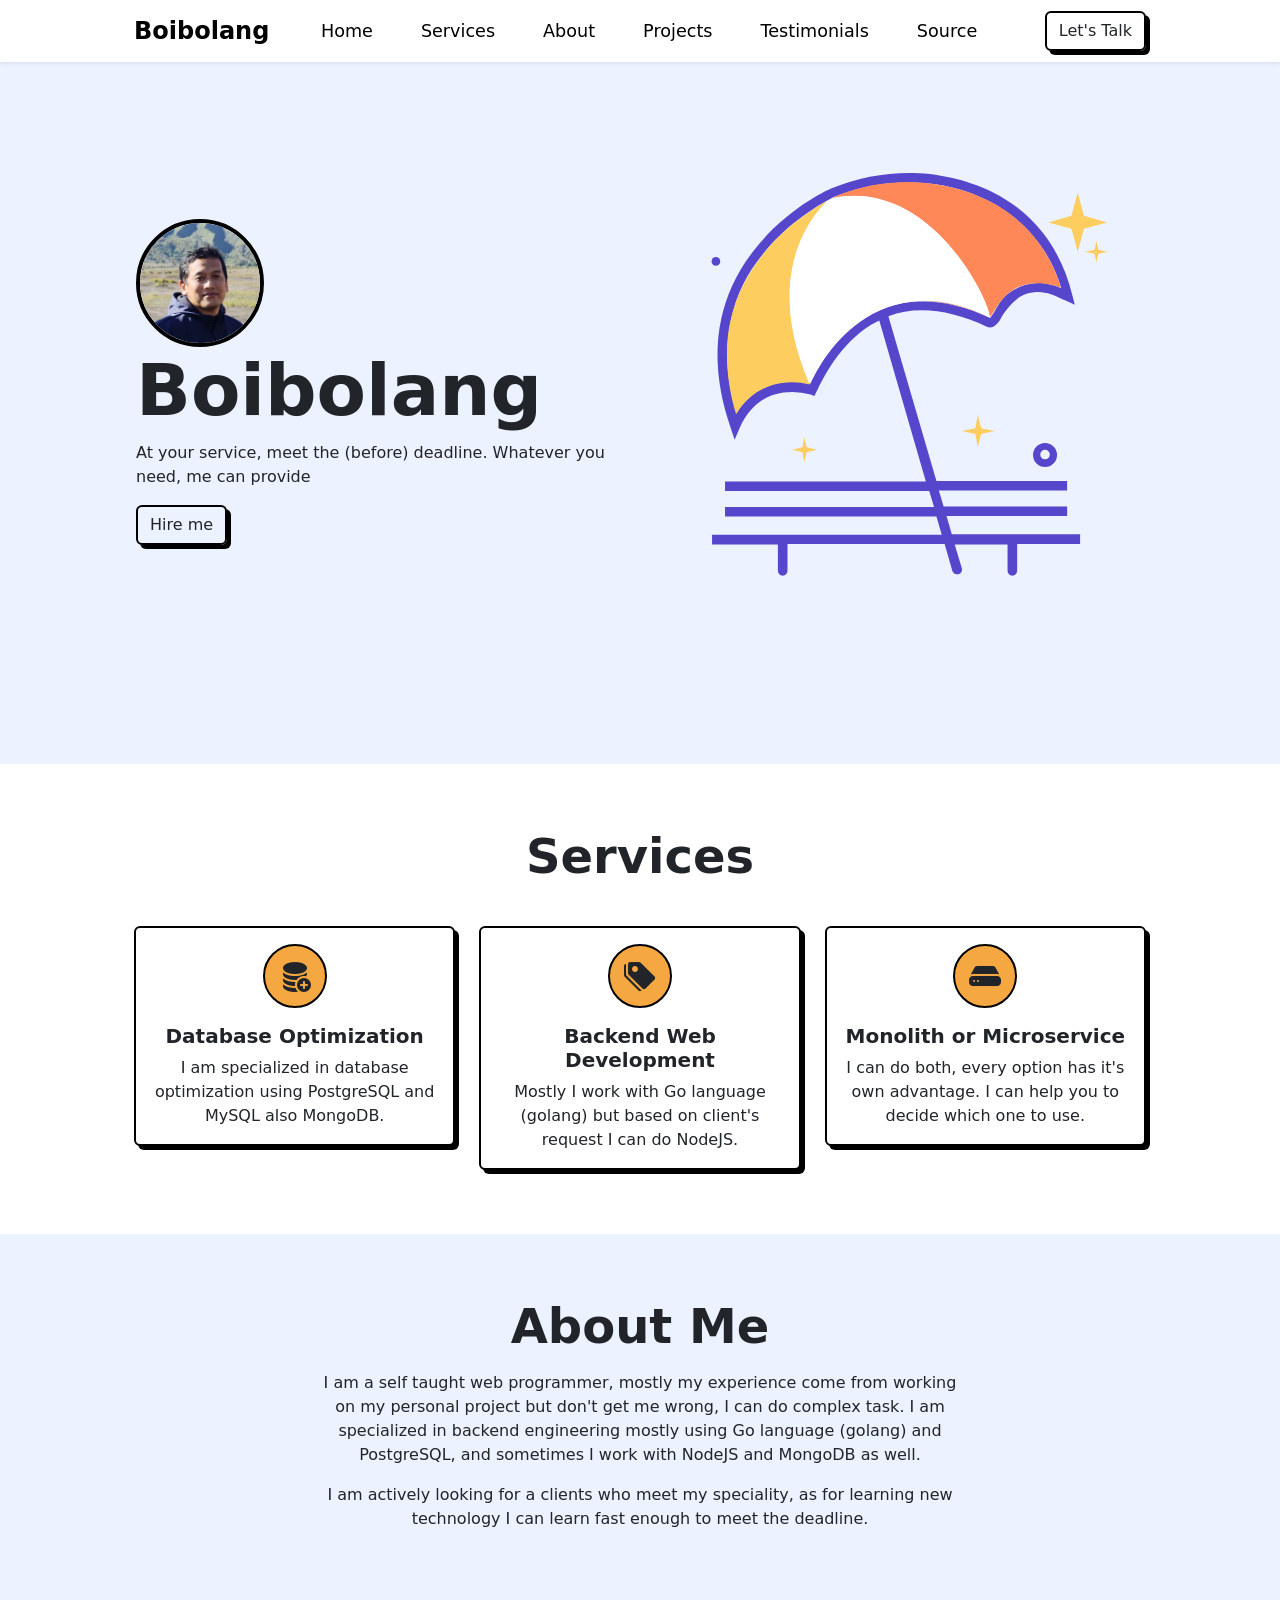
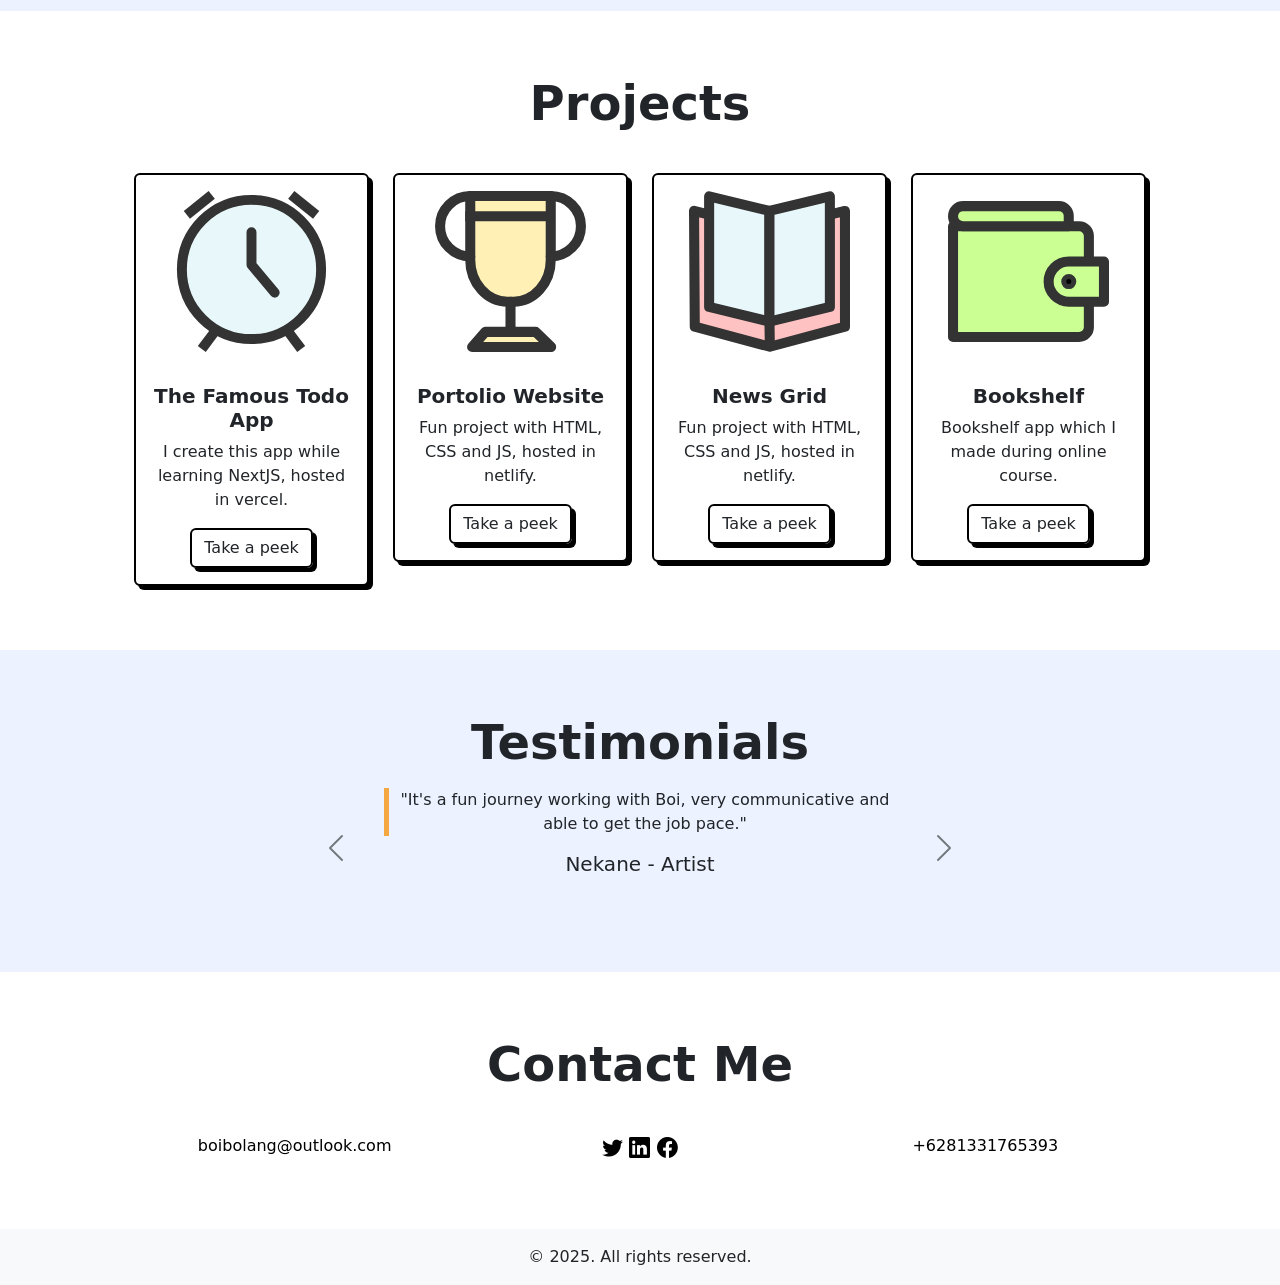
<file: index.html>
<!DOCTYPE html>
<html lang="en">
  <head>
    <meta charset="utf-8" />
    <meta name="viewport" content="width=device-width, initial-scale=1" />
    <title>My Oh My ...</title>
    <link
      href="https://cdn.jsdelivr.net/npm/bootstrap@5.3.7/dist/css/bootstrap.min.css"
      rel="stylesheet"
      integrity="sha384-LN+7fdVzj6u52u30Kp6M/trliBMCMKTyK833zpbD+pXdCLuTusPj697FH4R/5mcr"
      crossorigin="anonymous"
    />
    <link
      rel="stylesheet"
      href="https://cdn.jsdelivr.net/npm/bootstrap-icons@1.13.1/font/bootstrap-icons.min.css"
    />
    <link href="index.css" rel="stylesheet" />
    <link rel="icon" href="assets/monkey.png" type="image/x-icon" />
  </head>
  <body>
    <!-- Navbar -->
    <nav class="navbar navbar-expand-lg fixed-top shadow-sm">
      <div class="container-lg">
        <a href="#" class="navbar-brand fw-bold">Boibolang</a>
        <button
          class="navbar-toggler"
          type="button"
          data-bs-toggle="collapse"
          data-bs-target="#navbarNav"
          aria-controls="navbarNav"
          aria-expanded="false"
          aria-label="Toggle navigation"
        >
          <span class="navbar-toggler-icon"></span>
        </button>
        <div class="collapse navbar-collapse" id="navbarNav">
          <ul class="navbar-nav mx-auto">
            <li class="nav-item">
              <a class="nav-link active" aria-current="page" href="#">Home</a>
            </li>
            <li class="nav-item">
              <a class="nav-link" href="#services">Services</a>
            </li>
            <li class="nav-item">
              <a class="nav-link" href="#about">About</a>
            </li>
            <li class="nav-item">
              <a class="nav-link" href="#projects">Projects</a>
            </li>
            <li class="nav-item">
              <a class="nav-link" href="#testimonials">Testimonials</a>
            </li>
            <li class="nav-item">
              <a
                class="nav-link"
                href="https://www.youtube.com/watch?v=4j_1LWZL0kE"
                >Source</a
              >
            </li>
            <li class="nav-item">
              <a class="nav-link d-lg-none" href="#contact">Contact</a>
            </li>
          </ul>
          <a class="btn btn-outline-dark d-none d-lg-block" href="#contact"
            >Let's Talk</a
          >
        </div>
      </div>
    </nav>
    <!-- Hero -->
    <section class="hero" id="hero">
      <div class="container-lg">
        <div class="row align-items-center">
          <div class="col-sm-6">
            <img class="perpic" src="assets/me.png" alt="">
            <h1 class="display-2 fw-bold">Boibolang</h1>
            <p>
              At your service, meet the (before) deadline. Whatever you need, me can provide
            </p>
            <button class="btn btn-outline-dark btn-large">Hire me</button>
          </div>
          <div class="col-sm-6 text-center">
            <img src="assets/hero-parasol.svg" class="img-fluid" alt="" />
          </div>
        </div>
      </div>
    </section>
    <!-- Section Services -->
    <section class="services" id="services">
      <div class="container">
        <h2 class="display-5 fw-bold mb-3">Services</h2>
        <div class="row">
          <div class="col-lg col-sm-6 mt-4">
            <div class="card">
              <i class="bi bi-database-fill-add"></i>
              <div class="card-body">
                <h5 class="card-title fw-bold">Database Optimization</h5>
                <p class="card-text">
                  I am specialized in database optimization using PostgreSQL and MySQL also MongoDB.
                </p>
              </div>
            </div>
          </div>
          <div class="col-lg col-sm-6 mt-4">
            <div class="card">
              <i class="bi bi-tags-fill"></i>
              <div class="card-body">
                <h5 class="card-title fw-bold">Backend Web Development</h5>
                <p class="card-text">
                  Mostly I work with Go language (golang) but based on client's request I can do NodeJS.
                </p>
              </div>
            </div>
          </div>
          <div class="col-lg col-sm-6 mt-4">
            <div class="card">
              <i class="bi bi-hdd-fill"></i>
              <div class="card-body">
                <h5 class="card-title fw-bold">Monolith or Microservice</h5>
                <p class="card-text">
                  I can do both, every option has it's own advantage. I can help you to decide which one to use.
                </p>
              </div>
            </div>
          </div>
        </div>
      </div>
    </section>
    <!-- Section About -->
    <section class="about" id="about">
      <div class="container">
        <h2 class="display-5 fw-bold mb-3">About Me</h2>
        <p>
          I am a self taught web programmer, mostly my experience come from working on my personal project but don't get me wrong, I can do complex task. I am specialized in backend engineering mostly using Go language (golang) and PostgreSQL, and sometimes I work with NodeJS and MongoDB as well.
        </p>
        <p>
          I am actively looking for a clients who meet my speciality, as for learning new technology I can learn fast enough to meet the deadline.
        </p>
      </div>
    </section>
    <!-- Section Projects -->
    <section class="projects" id="projects">
      <div class="container">
        <h2 class="display-5 fw-bold mb-3">Projects</h2>
        <div class="row">
          <div class="col-lg col-sm-6 mt-4">
            <div class="card">
              <img src="assets/clock.svg" class="card-img-top" alt="..." />
              <div class="card-body">
                <h5 class="card-title fw-bold">The Famous Todo App</h5>
                <p class="card-text">
                  I create this app while learning NextJS, hosted in vercel.
                </p>
                <a href="https://belajarcrudnextjs.vercel.app/" class="btn btn-outline-dark">Take a peek</a>
              </div>
            </div>
          </div>
          <div class="col-lg col-sm-6 mt-4">
            <div class="card">
              <img src="assets/trophy.svg" class="card-img-top" alt="..." />
              <div class="card-body">
                <h5 class="card-title fw-bold">Portolio Website</h5>
                <p class="card-text">
                  Fun project with HTML, CSS and JS, hosted in netlify.
                </p>
                <a href="https://sparkling-chimera-7343da.netlify.app/" class="btn btn-outline-dark">Take a peek</a>
              </div>
            </div>
          </div>
          <div class="col-lg col-sm-6 mt-4">
            <div class="card">
              <img src="assets/book.svg" class="card-img-top" alt="..." />
              <div class="card-body">
                <h5 class="card-title fw-bold">News Grid</h5>
                <p class="card-text">
                  Fun project with HTML, CSS and JS, hosted in netlify.
                </p>
                <a href="https://delicate-cascaron-c1974f.netlify.app/" class="btn btn-outline-dark">Take a peek</a>
              </div>
            </div>
          </div>
          <div class="col-lg col-sm-6 mt-4">
            <div class="card">
              <img src="assets/wallet.svg" class="card-img-top" alt="..." />
              <div class="card-body">
                <h5 class="card-title fw-bold">Bookshelf</h5>
                <p class="card-text">
                  Bookshelf app which I made during online course.
                </p>
                <a href="https://boisterous-peony-7174d8.netlify.app/" class="btn btn-outline-dark">Take a peek</a>
              </div>
            </div>
          </div>
        </div>
      </div>
    </section>
    <!-- Section Testimonials -->
    <section class="testimonials" id="testimonials">
      <div class="container">
        <h2 class="display-5 fw-bold mb-3">Testimonials</h2>
        <div
          id="carouselExample"
          class="carousel slide carousel-dark carousel-fade"
        >
          <div class="carousel-inner">
            <div class="carousel-item active">
              <p>
                "It's a fun journey working with Boi, very communicative and able to get the job pace."
              </p>
              <h5>Nekane - Artist</h5>
            </div>
            <div class="carousel-item">
              <p>
                "The last project I work with Boi was 2 years ago in 2023, I recommended him to my colleague and he can manage the job well."
              </p>
              <h5>Susy Gala - Journalist</h5>
            </div>
            <div class="carousel-item">
              <p>
                "Get the job done, well executed"
              </p>
              <h5>Mia Khalifa - Programmer</h5>
            </div>
          </div>
          <button
            class="carousel-control-prev"
            type="button"
            data-bs-target="#carouselExample"
            data-bs-slide="prev"
          >
            <span class="carousel-control-prev-icon" aria-hidden="true"></span>
            <span class="visually-hidden">Previous</span>
          </button>
          <button
            class="carousel-control-next"
            type="button"
            data-bs-target="#carouselExample"
            data-bs-slide="next"
          >
            <span class="carousel-control-next-icon" aria-hidden="true"></span>
            <span class="visually-hidden">Next</span>
          </button>
        </div>
      </div>
    </section>
    <!-- Section Contact -->
    <section class="contact" id="contact">
      <div class="container">
        <h2 class="display-5 fw-bold mb-3">Contact Me</h2>
        <div class="row">
          <div class="col-sm-4 mt-4">
            <a href="mailto:boibolang@outlook.com">boibolang@outlook.com</a>
          </div>
          <div class="col-sm-4 mt-4">
            <div class="social-media">
              <a href="https://x.com/_boysandra"><i class="bi bi-twitter"></i></a>
              <a href="https://www.linkedin.com/in/boy-sandra-50a836312/"><i class="bi bi-linkedin"></i></a>
              <a href="https://www.facebook.com/iamboysandra"><i class="bi bi-facebook"></i></a>
            </div>
          </div>
          <div class="col-sm-4 mt-4">
            <a href="https://wa.me/+6281331765393">+6281331765393</a>
          </div>
        </div>
      </div>
    </section>
    <!-- Footer -->
    <footer class="text-center p-3 bg-body-tertiary">
      <div>&copy; 2025. All rights reserved.</div>
    </footer>
    <script
      src="https://cdn.jsdelivr.net/npm/bootstrap@5.3.7/dist/js/bootstrap.bundle.min.js"
      integrity="sha384-ndDqU0Gzau9qJ1lfW4pNLlhNTkCfHzAVBReH9diLvGRem5+R9g2FzA8ZGN954O5Q"
      crossorigin="anonymous"
    ></script>
  </body>
</html>
</file>
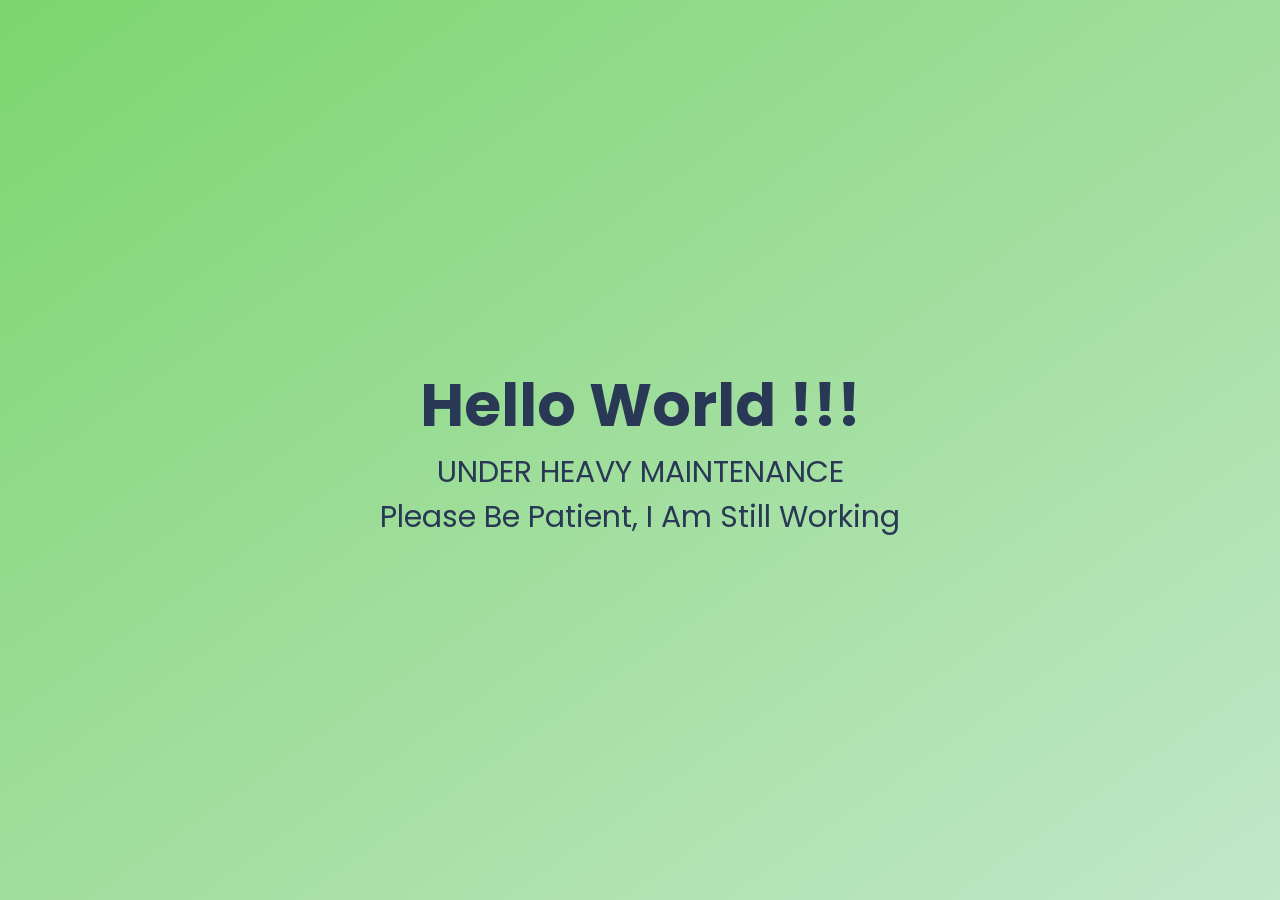
<file: v1/index.html>
<!doctype html>
<html lang="en">
    <head>
        <meta charset="UTF-8" />
        <meta name="viewport" content="width=device-width, initial-scale=1.0" />
        <link rel="stylesheet" href="style.css" />
        <title>Hello There</title>
    </head>
    <body>
        <section>
            <h1>Hello World !!!</h1>
            <p>UNDER HEAVY MAINTENANCE</p>
            <p>Please Be Patient, I Am Still Working</p>
            <span class="time"></span>
            <span class="browser"></span>
        </section>
        <script src="script.js"></script>
    </body>
</html>
</file>
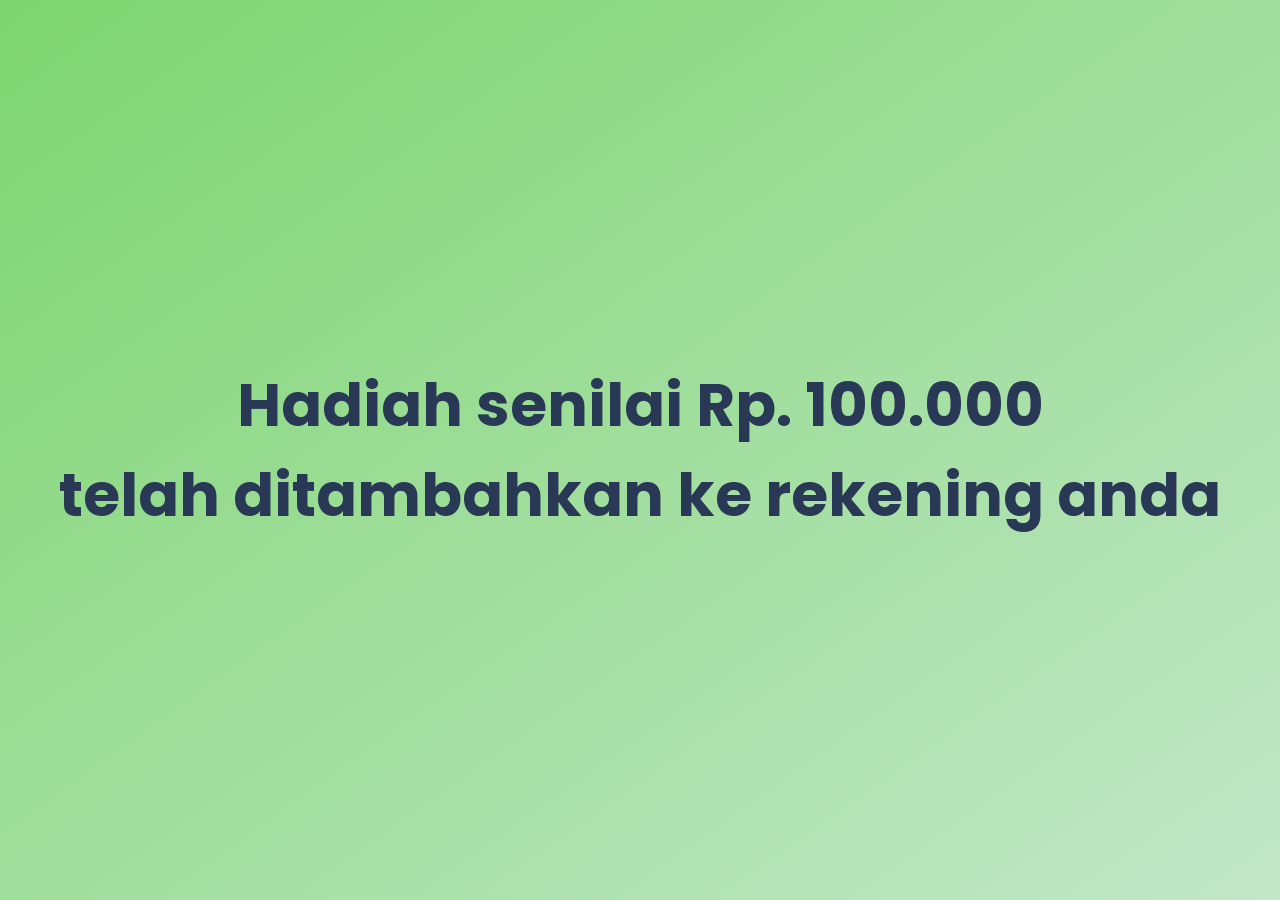
<file: v1/prize.html>
<!DOCTYPE html>
<html lang="en">
  <head>
    <meta charset="UTF-8" />
    <meta name="viewport" content="width=device-width, initial-scale=1.0" />
    <link rel="stylesheet" href="style.css" />
    <title>Hello There</title>
  </head>
  <body>
    <section>
      <h1>Hadiah senilai Rp. 100.000</h1>
      <h1>telah ditambahkan ke rekening anda</h1>
    </section>
  </body>
</html>
</file>
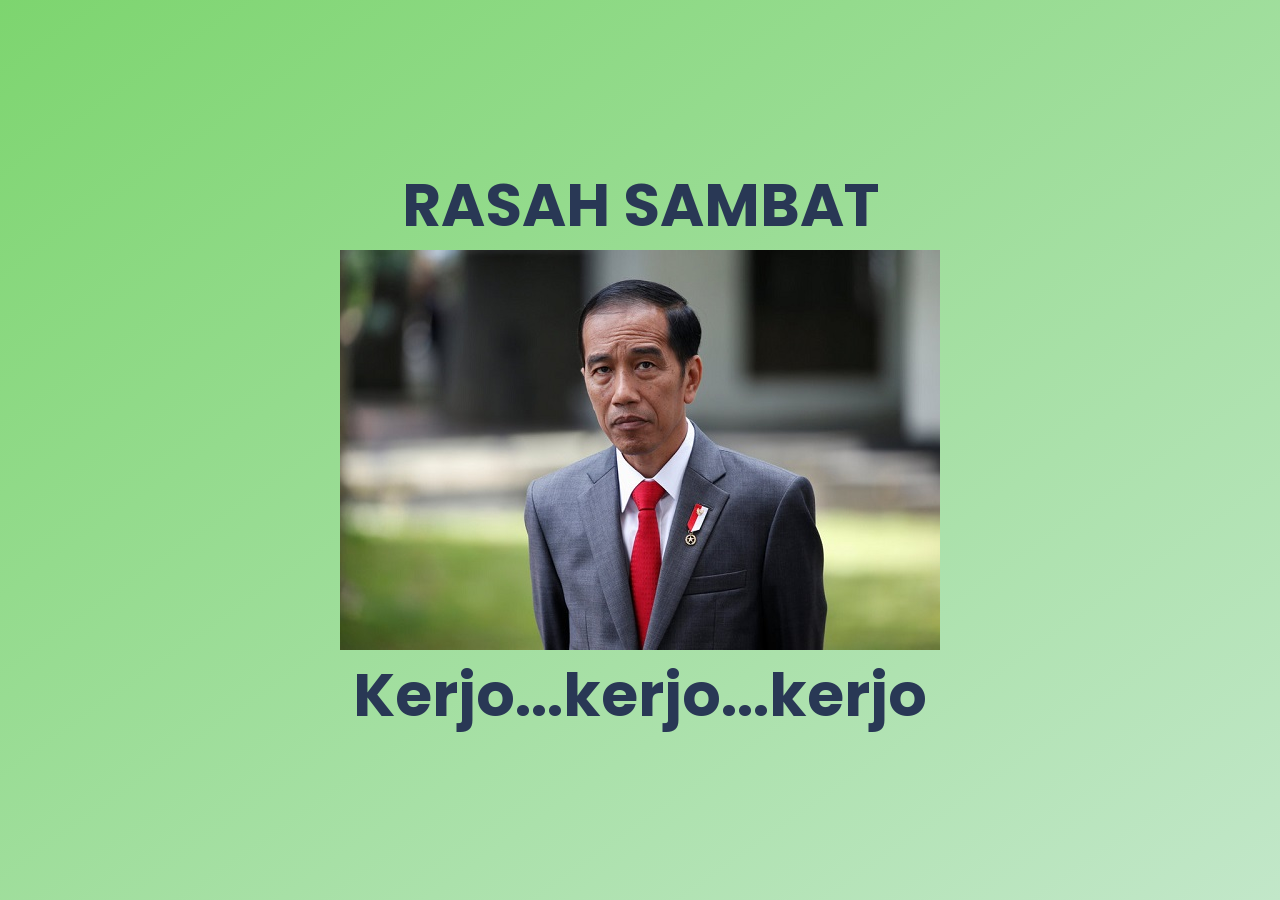
<file: v1/sambat.html>
<!DOCTYPE html>
<html lang="en">
  <head>
    <meta charset="UTF-8" />
    <meta name="viewport" content="width=device-width, initial-scale=1.0" />
    <link rel="stylesheet" href="style.css" />
    <title>Hello There</title>
  </head>
  <body>
    <section>
      <h1>RASAH SAMBAT</h1>
      <img src="jokowi.jpg" alt="">
      <h1>Kerjo...kerjo...kerjo</h1>
    </section>
  </body>
</html>
</file>
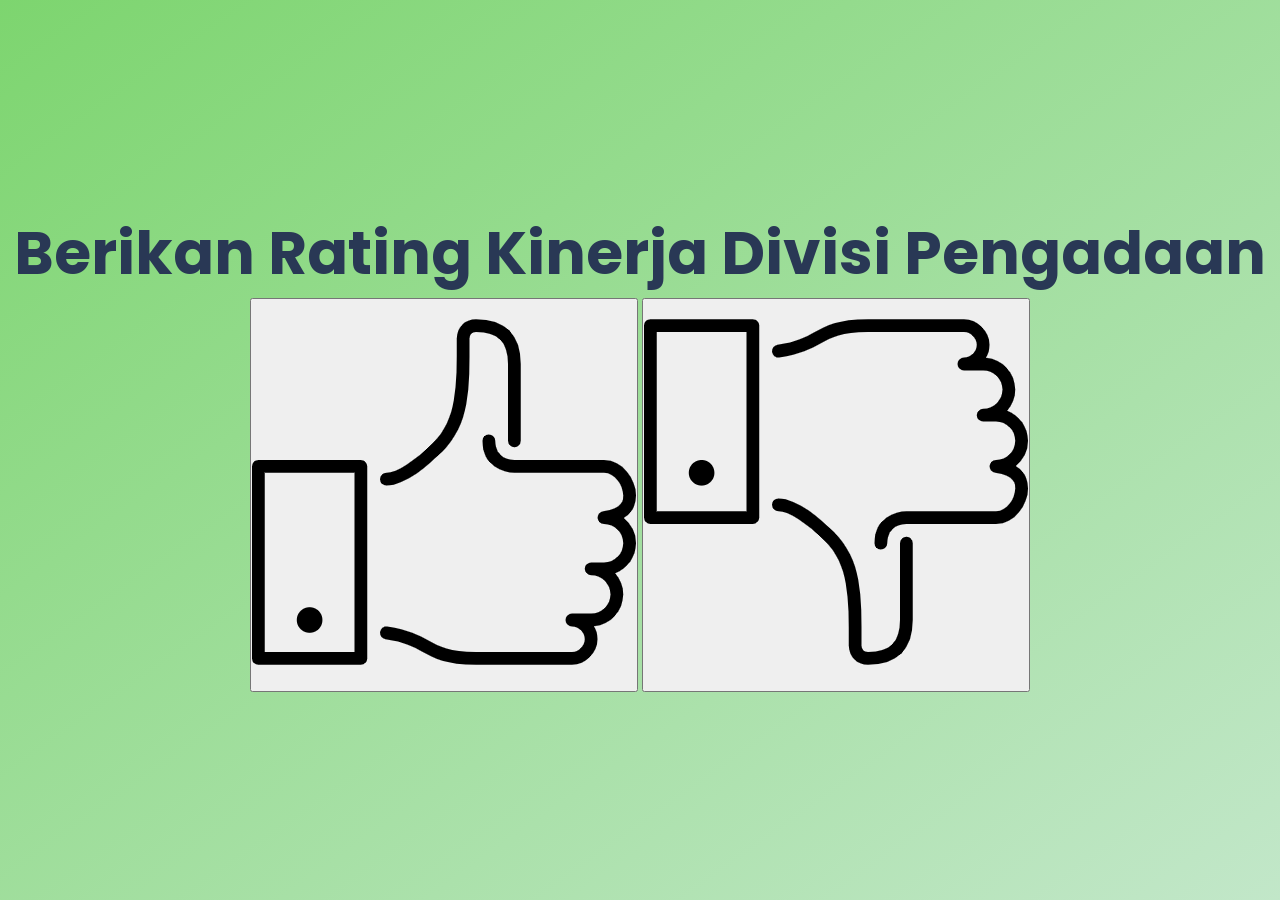
<file: v1/survey.html>
<!DOCTYPE html>
<html lang="en">
  <head>
    <meta charset="UTF-8" />
    <meta name="viewport" content="width=device-width, initial-scale=1.0" />
    <link rel="stylesheet" href="style.css" />
    <title>Hello There</title>
  </head>
  <body>
    <section>
      <h1>Berikan Rating Kinerja Divisi Pengadaan</h1>
      <div class="select">
        <button id="oke"><img src="up.png" alt=""></button>
        <button id="not_oke"><img src="down.png" alt=""></button>
      </div>
    </section>
    <script src="survey.js"></script>
  </body>
</html>
</file>
<file: index.css>
:root {
  --accent-color: #f5a841;
}
section [class^="container"] {
  padding: 4rem 2rem;
}

@media screen and (min-width: 1024px) {
  section [class^="container"] {
    padding: 4rem;
  }
  nav [class^="container"] {
    padding: 0 4rem;
  }
}

section:not(:first-of-type) {
  text-align: center;
}

section:nth-child(2n) {
  background-color: #ecf2ff;
}

a {
  color: #000;
  text-decoration: none;
}

a:hover {
  color: var(--accent-color);
}

section .card, .btn-outline-dark {
  border: 2px solid #000;
  box-shadow: 4px 4px #000;
  transition: all .4s;
}

.btn-outline-dark:hover {
  box-shadow: 4px 4px var(--accent-color);
}

/* NAVBAR */

.navbar {
  background-color: #ffffff;
}

.navbar-nav .nav-link {
  color: #000000;
  font-size: 1.1rem;
  transition: all .5s;
}

.navbar-nav .nav-link:hover {
  color: var(--accent-color);
}

@media screen and (min-width: 1024px) {
  .navbar-nav .nav-item {
    padding: 0 1rem;
  }
  .navbar-brand {
    font-size: 1.5rem;
  }
}

/* HERO */

section.hero {
  padding: 72px;
}

section.hero .perpic {
  width: 128px;
  border-radius: 50%;
  border: 4px solid #000;
}

@media screen and (max-width: 576px) {
  .section-hero {
    text-align: center;
  }
  .section-hero img {
    width: 70%;
  }
}

/* SERVICES */

section.services i {
  font-size: 2rem;
  margin: 1rem auto 0;
  border: 2px solid #000;
  border-radius: 50%;
  width: 4rem;
  height: 4rem;
  border-radius: 50%;
  display: flex;
  align-items: center;
  justify-content: center;
  background-color: var(--accent-color);
}

section .card {
  max-width: 22rem;
  margin-inline: auto;
}

/* ABOUT */

@media screen and (min-width: 1024px) {
  section.about .container, section.testimonials .container {
    width: 60%;
  }
}

/* PROJECTS */

section.projects .cards {
  max-width: 17rem;
  text-align: left;
}

section.projects .card img {
  max-width: 70%;
  margin: 1rem auto;
}

/* TESTIMONIALS */

section.testimonials .carousel-control-prev, .carousel-control-next {
  width: 5%;
}

section.testimonials .carousel-item p {
  max-width: 80%;
  border-left: 5px solid var(--accent-color);
  padding-left: 5px;
}

section.testimonials .carousel-item {
  display: flex;
  flex-direction: column;
  align-items: center;
  justify-content: center;
}


section.testimonials .carousel-fade .carousel-item {
  transition: opacity 0.5s;
}

/* CONTACT */

section.contact .social-media {
  padding: 0 0.5rem;
  font-size: 1.3rem;
}
</file>
<file: v1/style.css>
@import url('https://fonts.googleapis.com/css2?family=Poppins:ital,wght@0,100;0,200;0,300;0,400;0,500;0,600;0,700;0,800;0,900;1,100;1,200;1,300;1,400;1,500;1,600;1,700;1,800;1,900&display=swap');

* {
  margin: 0;
  padding: 0;
  box-sizing: border-box;
  font-family: 'Poppins', sans-serif;
}

section {
  display: flex;
  flex-direction: column;
  align-items: center;
  justify-content: center;
  height: 100vh;
  background-image: linear-gradient(to top left, #c2e7c9, #7dd56f);

  /* background-color: #c2e7c9; */
}

h1 {
  font-size: 60px;
  color: #293855;
}

p {
  font-size: 30px;
  color: #293855;
}

span {
  color: #293855;
}
</file>
